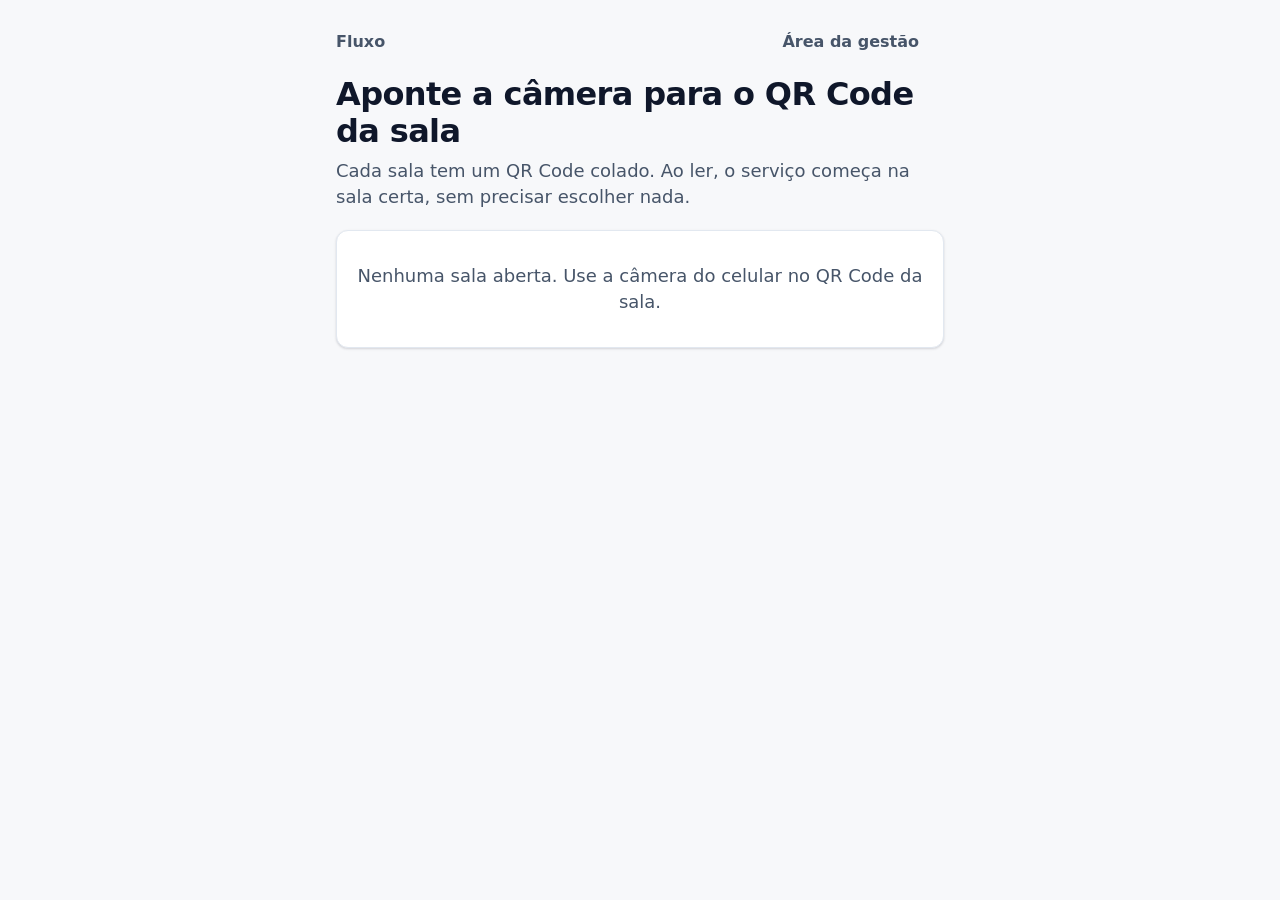
<file: fluxo/static/index.html>
<!DOCTYPE html>
<html lang="pt-BR"><head><meta charset="utf-8">
<meta name="viewport" content="width=device-width, initial-scale=1, viewport-fit=cover">
<meta name="theme-color" content="#2563EB">
<title>Fluxo — Gestão de Operações de Espaços</title>
<link rel="manifest" href="/fluxo/static/manifest.json">
<link rel="icon" href="/fluxo/static/assets/icons/favicon.svg" type="image/svg+xml">
<link rel="apple-touch-icon" href="/fluxo/static/assets/icons/icon-192.png">
<link rel="stylesheet" href="/fluxo/static/assets/css/tokens.css">
<link rel="stylesheet" href="/fluxo/static/assets/css/base.css">
<link rel="stylesheet" href="/fluxo/static/assets/css/components.css">
<link rel="stylesheet" href="/fluxo/static/assets/css/operational.css">
<link rel="stylesheet" href="/fluxo/static/assets/css/admin.css">
</head><body><noscript>Ative o JavaScript para usar o Fluxo.</noscript><div id="app"></div>
<script src="/fluxo/static/assets/js/vendor/qrcode.js"></script>
<script src="/fluxo/static/assets/js/ui.js"></script>
<script src="/fluxo/static/assets/js/rooms.js"></script>
<script src="/fluxo/static/assets/js/api.js"></script>
<script src="/fluxo/static/assets/js/operations.js"></script>
<script src="/fluxo/static/assets/js/timer.js"></script>
<script src="/fluxo/static/assets/js/photos.js"></script>
<script src="/fluxo/static/assets/js/reports.js"></script>
<script src="/fluxo/static/assets/js/qrcodes.js"></script>
<script src="/fluxo/static/assets/js/operacional.js"></script>
<script src="/fluxo/static/assets/js/admin.js"></script>
<script src="/fluxo/static/assets/js/app.js"></script>
</body></html>
</file>
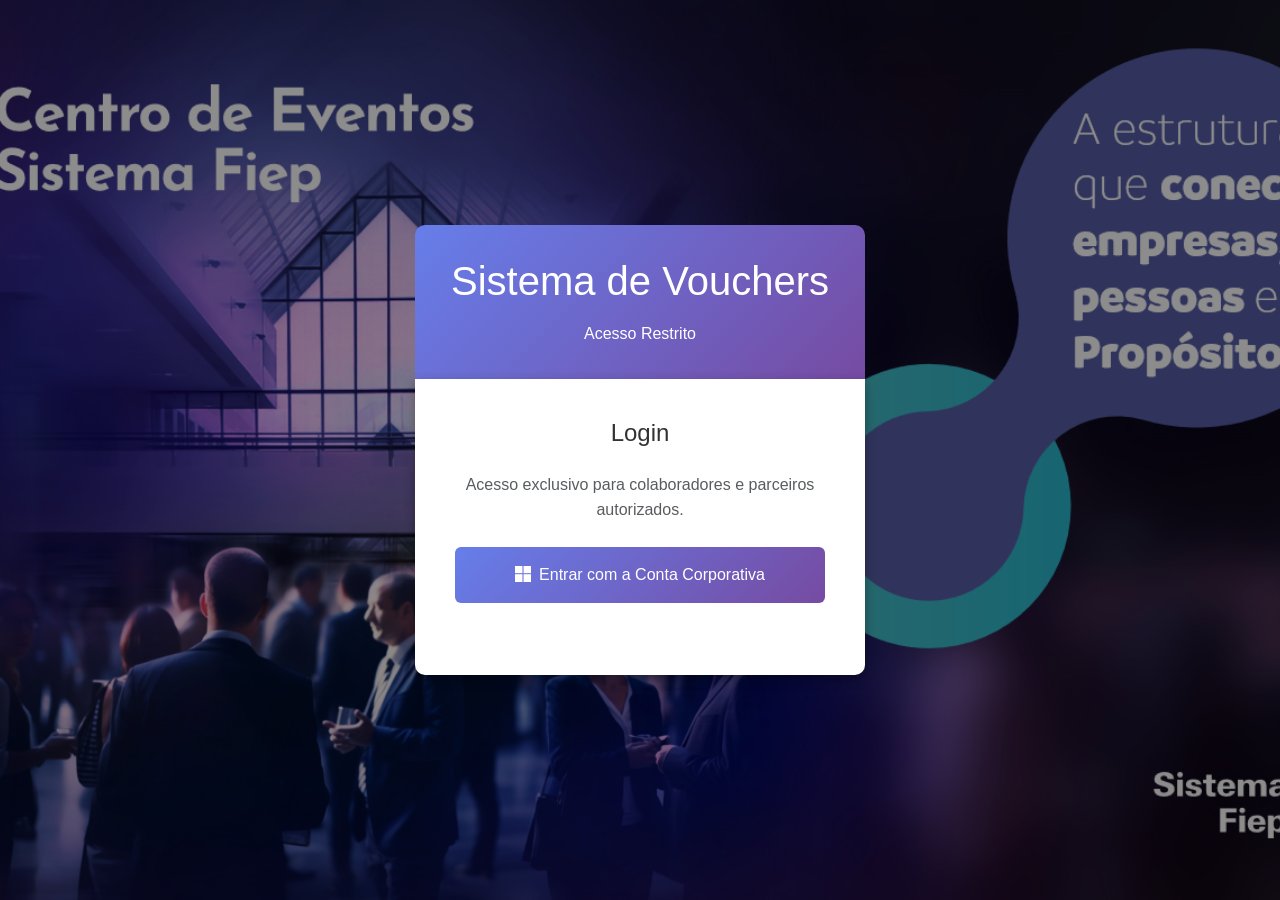
<file: Frontend/login.html>
<!DOCTYPE html>
<html lang="pt-br">
  <head>
    <meta charset="UTF-8" />
    <meta name="viewport" content="width=device-width, initial-scale=1.0" />
    <title>Login - Sistema de Vouchers</title>

    <link href="https://cdn.jsdelivr.net/npm/bootstrap@5.3.0/dist/css/bootstrap.min.css" rel="stylesheet" />
    <link rel="stylesheet" href="https://cdn.jsdelivr.net/npm/bootstrap-icons@1.11.3/font/bootstrap-icons.min.css" />
    <link rel="stylesheet" href="style.css" />
  </head>

  <body class="login-page">
    <div class="login-container">
      <header class="header-section">
        <h1 class="mb-3">Sistema de Vouchers</h1>
        <p class="mb-0">Acesso Restrito</p>
      </header>

      <main class="login-card">
        <h4 class="text-center mb-4">Login</h4>

        <div id="form-login">
          <p class="text-center text-muted mb-4">
            Acesso exclusivo para colaboradores e parceiros autorizados.
          </p>

          <a href="/.auth/login/aad?post_login_redirect_uri=/index.html" class="btn btn-primary mb-3 w-100 py-3" id="btn-microsoft">
            <i class="bi bi-microsoft me-2"></i>Entrar com a Conta Corporativa
          </a>

          <div id="login-feedback" class="mt-3 text-center"></div>
        </div>
      </main>
    </div>

    <script src="https://cdn.jsdelivr.net/npm/bootstrap@5.3.0/dist/js/bootstrap.bundle.min.js"></script>
    <script src="js/login.js"></script>
  </body>
</html>
</file>
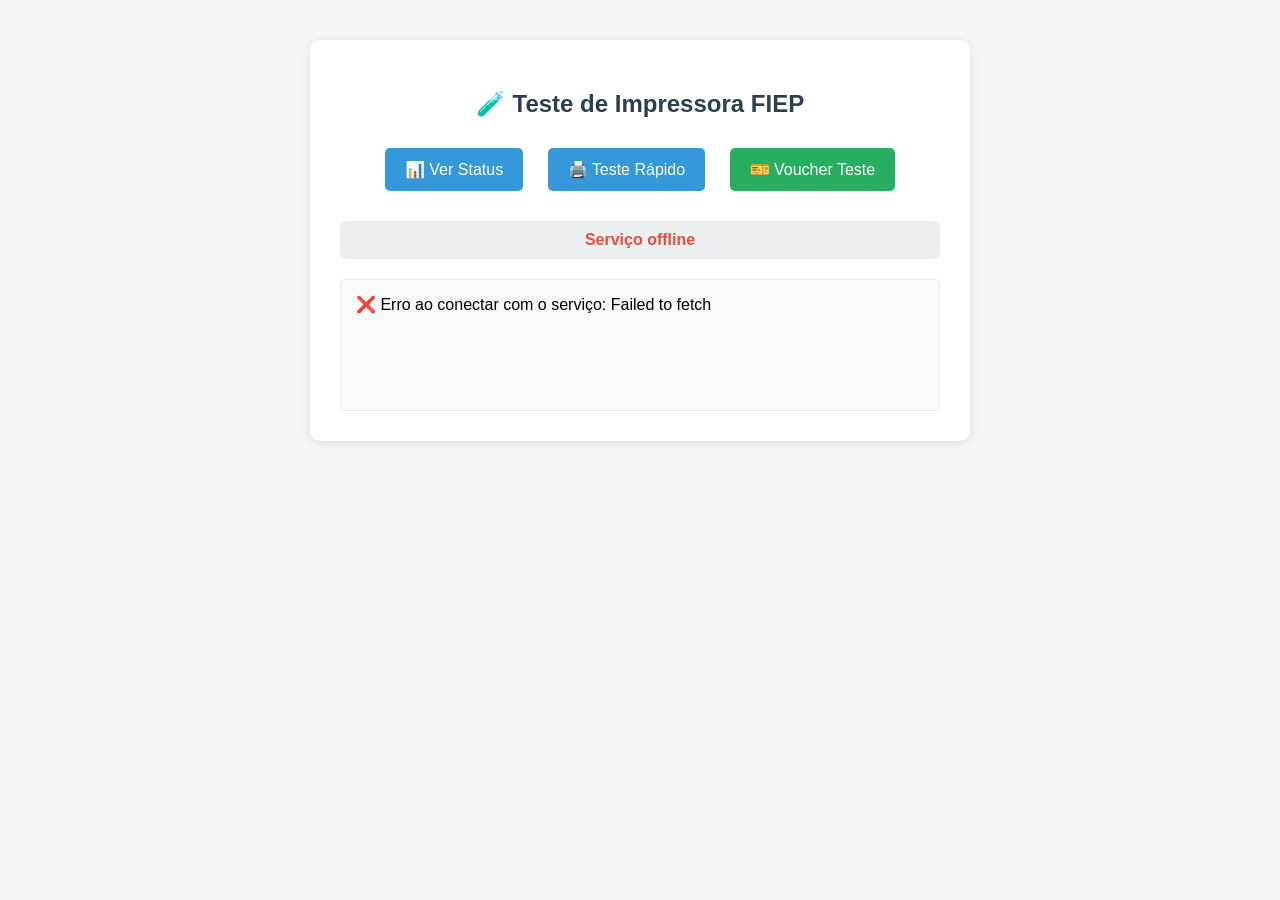
<file: Frontend/teste-impressora.html>
<!DOCTYPE html>
<html>
  <head>
    <title>Teste Impressora FIEP</title>
    <style>
      body {
        font-family: Arial, sans-serif;
        margin: 40px;
        background: #f5f5f5;
      }
      .container {
        max-width: 600px;
        margin: 0 auto;
        background: white;
        padding: 30px;
        border-radius: 10px;
        box-shadow: 0 2px 10px rgba(0, 0, 0, 0.1);
      }
      h2 {
        color: #2c3e50;
        text-align: center;
      }
      .btn {
        background: #3498db;
        color: white;
        border: none;
        padding: 12px 20px;
        margin: 10px;
        border-radius: 5px;
        cursor: pointer;
        font-size: 16px;
      }
      .btn:hover {
        background: #2980b9;
      }
      .btn-success {
        background: #27ae60;
      }
      .btn-success:hover {
        background: #219a52;
      }
      #resultado {
        margin-top: 20px;
        padding: 15px;
        border-radius: 5px;
        background: #f8f9fa;
        border: 1px solid #e9ecef;
        min-height: 100px;
      }
      .status-online {
        color: #27ae60;
        font-weight: bold;
      }
      .status-offline {
        color: #e74c3c;
        font-weight: bold;
      }
    </style>
  </head>
  <body>
    <div class="container">
      <h2>🧪 Teste de Impressora FIEP</h2>

      <div style="text-align: center; margin: 20px 0">
        <button class="btn" onclick="verificarStatus()">📊 Ver Status</button>
        <button class="btn" onclick="testarImpressao()">🖨️ Teste Rápido</button>
        <button class="btn btn-success" onclick="imprimirVoucherTeste()">
          🎫 Voucher Teste
        </button>
      </div>

      <div
        id="status"
        style="
          text-align: center;
          margin: 15px 0;
          padding: 10px;
          background: #ecf0f1;
          border-radius: 5px;
        "
      >
        Carregando status...
      </div>

      <div id="resultado"></div>
    </div>

    <script>
      async function verificarStatus() {
        try {
          const response = await fetch("http://localhost:3000/health");
          const data = await response.json();

          document.getElementById("status").innerHTML =
            `Status: <span class="status-online">${data.status}</span> | ` +
            `Impressora: <span class="${
              data.impressora === "conectada"
                ? "status-online"
                : "status-offline"
            }">${data.impressora}</span> | ` +
            `Porta: ${data.impressoraAtual || "N/A"}`;

          document.getElementById(
            "resultado"
          ).innerHTML = `<pre>${JSON.stringify(data, null, 2)}</pre>`;
        } catch (error) {
          document.getElementById(
            "status"
          ).innerHTML = `<span class="status-offline">Serviço offline</span>`;
          document.getElementById("resultado").innerHTML =
            "❌ Erro ao conectar com o serviço: " + error.message;
        }
      }

      async function testarImpressao() {
        try {
          document.getElementById("resultado").innerHTML =
            "⏳ Enviando comando de teste...";

          const response = await fetch(
            "http://localhost:3000/imprimir-voucher",
            {
              method: "POST",
              headers: { "Content-Type": "application/json" },
              body: JSON.stringify({
                voucher: {
                  codigo: "TESTE-001",
                  nome_evento: "TESTE DE IMPRESSORA",
                  data_formatada: new Date().toLocaleDateString("pt-BR"),
                },
                cortar: true,
              }),
            }
          );

          const resultado = await response.json();

          if (resultado.success) {
            document.getElementById("resultado").innerHTML =
              "✅ <strong>Teste impresso com sucesso!</strong><br>" +
              "Verifique se a impressora:<br>" +
              "✓ Imprimiu o texto<br>" +
              "✓ Cortou o papel automaticamente<br><br>" +
              `<small>Resultado: ${JSON.stringify(resultado, null, 2)}</small>`;
          } else {
            document.getElementById("resultado").innerHTML =
              "❌ <strong>Erro na impressão:</strong><br>" + resultado.error;
          }
        } catch (error) {
          document.getElementById("resultado").innerHTML =
            "❌ <strong>Erro de conexão:</strong><br>" + error.message;
        }
      }

      async function imprimirVoucherTeste() {
        try {
          document.getElementById("resultado").innerHTML =
            "⏳ Imprimindo voucher de teste...";

          const voucherTeste = {
            codigo: "FIEP-2024-001",
            nome_evento: "CONGRESSO NACIONAL FIEP 2024",
            data_formatada: "15/12/2024",
            data_expiracao: "31/12/2024",
          };

          const response = await fetch(
            "http://localhost:3000/imprimir-voucher",
            {
              method: "POST",
              headers: { "Content-Type": "application/json" },
              body: JSON.stringify({
                voucher: voucherTeste,
                cortar: true,
              }),
            }
          );

          const resultado = await response.json();

          if (resultado.success) {
            document.getElementById("resultado").innerHTML =
              "✅ <strong>Voucher teste impresso e CORTADO!</strong> 🎉<br><br>" +
              "Verifique na impressora se:<br>" +
              "✓ Texto está legível<br>" +
              "✓ Código está correto<br>" +
              "✓ Papel foi cortado automaticamente<br><br>" +
              `<small>Detalhes: ${JSON.stringify(resultado, null, 2)}</small>`;
          } else {
            document.getElementById("resultado").innerHTML =
              "❌ <strong>Erro ao imprimir voucher:</strong><br>" +
              resultado.error;
          }
        } catch (error) {
          document.getElementById("resultado").innerHTML =
            "❌ <strong>Erro de conexão:</strong><br>" + error.message;
        }
      }

      // Verificar status automaticamente ao carregar
      verificarStatus();
    </script>
  </body>
</html>
</file>
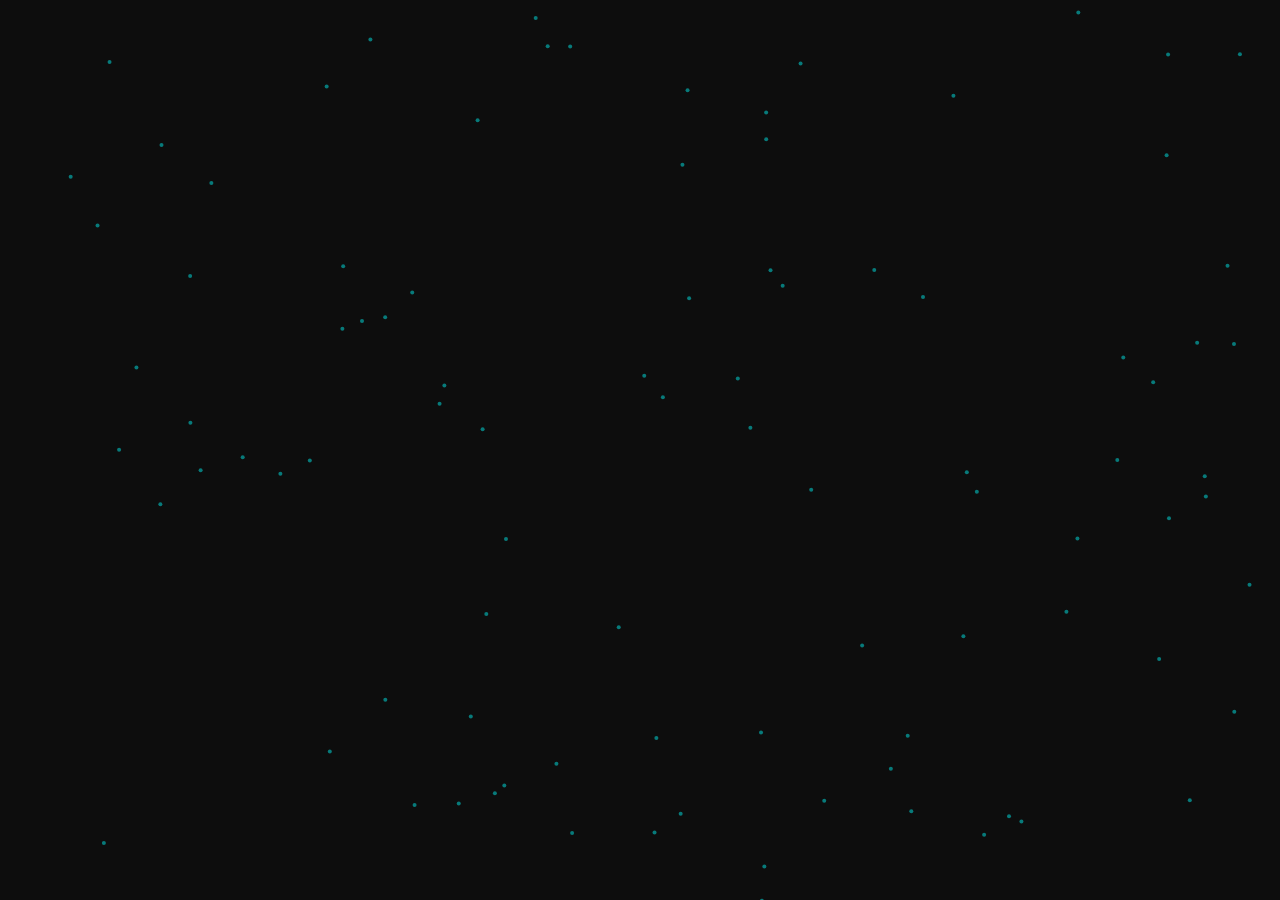
<file: Frontend/teste.html>
<!DOCTYPE html>
<html lang="pt-BR">
  <head>
    <meta charset="UTF-8" />
    <meta name="viewport" content="width=device-width, initial-scale=1.0" />
    <title>Partículas Interativas</title>
    <style>
      body,
      html {
        margin: 0;
        padding: 0;
        overflow: hidden;
        background: #0d0d0d;
      }
      canvas {
        display: block;
      }
    </style>
  </head>
  <body>
    <canvas id="particles"></canvas>

    <script>
      const canvas = document.getElementById("particles");
      const ctx = canvas.getContext("2d");

      canvas.width = window.innerWidth;
      canvas.height = window.innerHeight;

      let particles = [];
      let backgroundParticles = [];

      class Particle {
        constructor(x, y, color, size = 3, lifetime = 1) {
          this.x = x;
          this.y = y;
          this.size = size;
          this.color = color;
          this.alpha = 1;
          this.lifetime = lifetime;
          this.speedX = (Math.random() - 0.5) * 2;
          this.speedY = (Math.random() - 0.5) * 2;
        }

        update() {
          this.x += this.speedX;
          this.y += this.speedY;
          this.alpha -= 0.02 * this.lifetime;
          if (this.alpha <= 0) this.alpha = 0;
        }

        draw() {
          ctx.save();
          ctx.globalAlpha = this.alpha;
          ctx.fillStyle = this.color;
          ctx.beginPath();
          ctx.arc(this.x, this.y, this.size, 0, Math.PI * 2);
          ctx.fill();
          ctx.restore();
        }
      }

      function handleParticles(list) {
        for (let i = 0; i < list.length; i++) {
          list[i].update();
          list[i].draw();

          if (list[i].alpha <= 0) {
            list.splice(i, 1);
            i--;
          }
        }
      }

      // Criar partículas de fundo
      function initBackground() {
        backgroundParticles = [];
        for (let i = 0; i < 100; i++) {
          let x = Math.random() * canvas.width;
          let y = Math.random() * canvas.height;
          backgroundParticles.push(
            new Particle(x, y, "rgba(0,255,255,0.6)", 2, 0.2)
          );
        }
      }

      // Rastro do mouse
      window.addEventListener("mousemove", (e) => {
        for (let i = 0; i < 2; i++) {
          particles.push(new Particle(e.x, e.y, "cyan", 3, 1));
        }
      });

      // Clique explosão
      window.addEventListener("click", (e) => {
        for (let i = 0; i < 30; i++) {
          particles.push(new Particle(e.x, e.y, "cyan", 4, 1));
        }
      });

      function animate() {
        ctx.clearRect(0, 0, canvas.width, canvas.height);

        handleParticles(backgroundParticles); // partículas de fundo
        handleParticles(particles); // partículas interativas

        requestAnimationFrame(animate);
      }

      initBackground();
      animate();

      window.addEventListener("resize", () => {
        canvas.width = window.innerWidth;
        canvas.height = window.innerHeight;
        initBackground();
      });
    </script>
  </body>
</html>
</file>
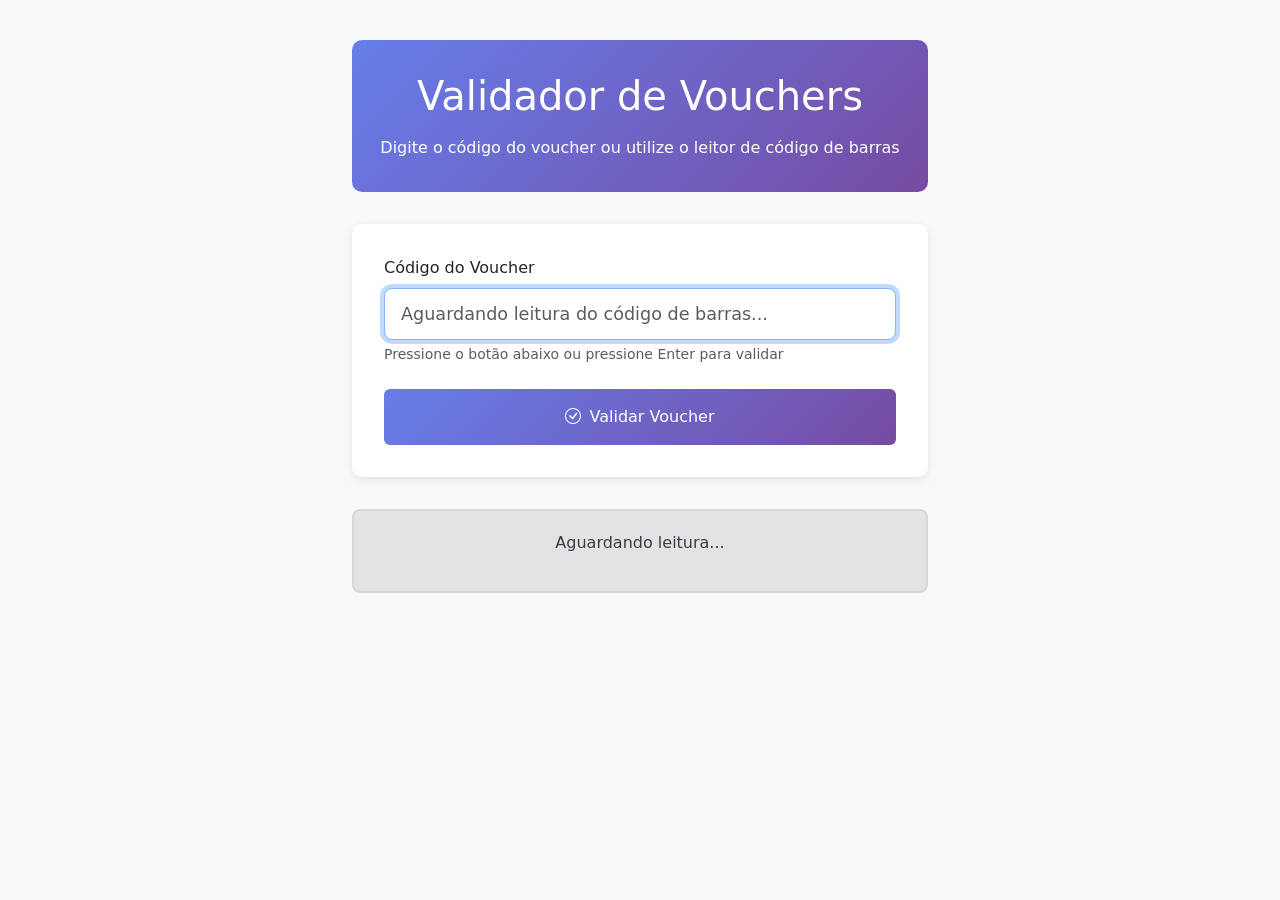
<file: Frontend/validador.html>
<!DOCTYPE html>
<html lang="pt-br">
  <head>
    <meta charset="UTF-8" />
    <meta name="viewport" content="width=device-width, initial-scale=1.0" />
    <title>Validador de Vouchers</title>
    <!-- Inclui o CSS do Bootstrap para estilização -->
    <link
      href="https://cdn.jsdelivr.net/npm/bootstrap@5.3.0/dist/css/bootstrap.min.css"
      rel="stylesheet"
    />
    <link
      rel="stylesheet"
      href="https://cdn.jsdelivr.net/npm/bootstrap-icons@1.11.3/font/bootstrap-icons.min.css"
    />
    <style>
      .container {
        max-width: 600px;
        margin-top: 40px;
      }
      .header-section {
        background: linear-gradient(135deg, #667eea 0%, #764ba2 100%);
        color: white;
        padding: 2rem 1rem;
        border-radius: 10px;
        margin-bottom: 2rem;
        text-align: center;
      }
      .form-section {
        background: white;
        padding: 2rem;
        border-radius: 10px;
        box-shadow: 0 2px 10px rgba(0, 0, 0, 0.1);
        margin-bottom: 2rem;
      }
      .result-box {
        margin-top: 20px;
        padding: 20px;
        border-radius: 8px;
        text-align: center;
        font-weight: 500;
      }
      .valid {
        background-color: #d4edda;
        color: #155724;
        border: 2px solid #c3e6cb;
      }
      .invalid {
        background-color: #f8d7da;
        color: #721c24;
        border: 2px solid #f5c6cb;
      }
      .waiting {
        background-color: #e2e3e5;
        color: #383d41;
        border: 2px solid #d6d8db;
      }
      .btn-primary {
        background: linear-gradient(135deg, #667eea 0%, #764ba2 100%);
        border: none;
        padding: 12px 24px;
        font-weight: 500;
      }
      .btn-primary:hover {
        background: linear-gradient(135deg, #5a6fd8 0%, #6a4190 100%);
        transform: translateY(-1px);
      }
      .form-control {
        padding: 12px 16px;
        font-size: 1.1rem;
      }
      .form-label {
        font-weight: 500;
        margin-bottom: 8px;
      }
      body {
        background-color: #f8f9fa;
        transition: background-color 0.1s;
      }

      /* 🔥 ANIMAÇÕES DE ALERTA VISUAL (TELA PISCANDO) */
      @keyframes flashError {
        0% { background-color: #f8f9fa; }
        25% { background-color: #ffcdd2; }
        50% { background-color: #f8f9fa; }
        75% { background-color: #ffcdd2; }
        100% { background-color: #f8f9fa; }
      }
      .flash-error-bg {
        animation: flashError 0.6s ease-in-out;
      }

      @keyframes flashSuccess {
        0% { background-color: #f8f9fa; }
        50% { background-color: #d4edda; }
        100% { background-color: #f8f9fa; }
      }
      .flash-success-bg {
        animation: flashSuccess 0.5s ease-in-out;
      }
    </style>
  </head>
  <body>
    <div class="container">
      <!-- Cabeçalho -->
      <div class="header-section">
        <h1 class="mb-3">Validador de Vouchers</h1>
        <p class="mb-0">
          Digite o código do voucher ou utilize o leitor de código de barras
        </p>
      </div>

      <!-- Formulário de Validação -->
      <div class="form-section">
        <form id="form-leitor-barra">
          <div class="mb-4">
            <label for="codigoBarra" class="form-label"
              >Código do Voucher</label
            >
            <input
              type="text"
              class="form-control form-control-lg"
              id="codigoBarra"
              placeholder="Aguardando leitura do código de barras..."
              required
              autofocus
            />
            <div class="form-text">
              Pressione o botão abaixo ou pressione Enter para validar
            </div>
          </div>
          <button type="submit" class="btn btn-primary w-100 py-3">
            <i class="bi bi-check-circle me-2"></i>Validar Voucher
          </button>
        </form>
      </div>

      <!-- Resultado da Validação -->
      <div id="qr-result" class="result-box waiting">
        <p>Aguardando leitura...</p>
      </div>
    </div>

    <!-- Bootstrap JS -->
    <script src="https://cdn.jsdelivr.net/npm/bootstrap@5.3.0/dist/js/bootstrap.bundle.min.js"></script>
    <!-- Nosso código JavaScript para a lógica -->
    <script src="js/validador.js"></script>
  </body>
</html>
</file>
<file: fluxo/static/assets/css/tokens.css>
/* Design tokens: cores, tipografia, espaçamento. Tema claro/escuro. */
:root{--bg:#F7F8FA;--sf:#fff;--pri:#2563EB;--prih:#1D4ED8;--ok:#16A34A;--warn:#EA580C;--err:#DC2626;--tx:#0F172A;--tx2:#475569;--tx3:#94A3B8;--bd:#E2E8F0;--sh:0 1px 2px rgba(16,24,40,.06),0 1px 3px rgba(16,24,40,.1);--chip:#EFF4FF;--onp:#fff;
box-sizing:border-box;padding-top:env(safe-area-inset-top,0px);font-family:Inter,system-ui,sans-serif}
@media(prefers-color-scheme:dark){:root:not([data-theme=light]){--bg:#0B1220;--sf:#131C2E;--pri:#60A5FA;--prih:#93C5FD;--tx:#F1F5F9;--tx2:#CBD5E1;--tx3:#8091A9;--bd:#26324A;--chip:#1B2A4A;--onp:#0B1220;--sh:0 1px 2px rgba(0,0,0,.4)}}
:root[data-theme=dark]{--bg:#0B1220;--sf:#131C2E;--pri:#60A5FA;--prih:#93C5FD;--tx:#F1F5F9;--tx2:#CBD5E1;--tx3:#8091A9;--bd:#26324A;--chip:#1B2A4A;--onp:#0B1220;--sh:0 1px 2px rgba(0,0,0,.4)}
</file>
<file: fluxo/static/assets/css/base.css>
/* Reset e fundamentos */
*{box-sizing:border-box}html,body{margin:0;min-height:100%}
body{background:var(--bg);color:var(--tx);font-size:18px;line-height:1.45}
html{scroll-padding-top:env(safe-area-inset-top,0px)}
main{max-width:640px;margin:0 auto;padding:20px 16px 150px}
h1{font-size:32px;line-height:1.15;margin:0 0 8px;letter-spacing:-.02em}h2{font-size:20px;margin:24px 0 12px}
.sub{color:var(--tx2);margin:0 0 20px}
@media(prefers-reduced-motion:reduce){*{animation:none!important;transition:none!important}.ck path{stroke-dashoffset:0}}
</file>
<file: fluxo/static/assets/css/components.css>
/* Botões, cards, chips, inputs, avisos */
.card{background:var(--sf);border:1px solid var(--bd);border-radius:12px;padding:20px;box-shadow:var(--sh)}
button,.btn{font:inherit;font-weight:600;min-height:56px;padding:0 24px;border-radius:10px;border:1px solid var(--bd);background:var(--sf);color:var(--tx);cursor:pointer;display:inline-flex;align-items:center;justify-content:center;gap:10px;text-decoration:none;transition:transform .15s cubic-bezier(.2,.8,.2,1),background .15s}
button:active{transform:scale(.98)}
button:focus-visible,a:focus-visible,input:focus-visible,select:focus-visible{outline:2px solid #93C5FD;outline-offset:2px}
.p{background:var(--pri);border-color:var(--pri);color:var(--onp);min-height:64px;font-size:20px;width:100%}.p:hover{background:var(--prih)}
.g{background:transparent;border-color:transparent;color:var(--tx2)}
.chips{display:flex;flex-wrap:wrap;gap:8px;margin:8px 0 16px}
.chip{min-height:48px;border-radius:999px;padding:0 18px;font-weight:500;font-size:16px;background:var(--chip);border-color:transparent;color:var(--pri)}
.chip.on{background:var(--pri);color:var(--onp)}
input[type=text],select{font:inherit;width:100%;min-height:56px;padding:0 14px;border:1px solid var(--bd);border-radius:8px;background:var(--sf);color:var(--tx)}
label{display:block;font-weight:600;margin-top:16px}
.badge{display:inline-flex;gap:6px;align-items:center;padding:4px 12px;border-radius:999px;background:var(--chip);color:var(--pri);font-size:16px;font-weight:600}
.badge.w{background:#FFEDD5;color:#9A3412}.badge.o{background:#DCFCE7;color:#166534}
.top{display:flex;justify-content:space-between;align-items:center;gap:12px;margin-bottom:12px;color:var(--tx2);font-size:16px}
.toast{position:fixed;top:calc(12px + env(safe-area-inset-top,0px));left:50%;transform:translateX(-50%);background:var(--tx);color:var(--bg);padding:12px 20px;border-radius:10px;z-index:9;font-size:16px}
.ov{position:fixed;inset:0;background:var(--bg);z-index:20;display:flex;align-items:center;justify-content:center;padding:24px}.ov .card{max-width:480px;width:100%}
.dg{color:var(--err);border-color:var(--err)}
.lb{position:fixed;inset:0;background:#000;z-index:30;overflow:auto;display:flex}.lb img{margin:auto;max-width:100%;max-height:100%;cursor:zoom-in}.lb img.z{max-width:none;max-height:none;width:200%;cursor:zoom-out}
.lb button{position:fixed;top:calc(12px + env(safe-area-inset-top,0px));right:12px;z-index:31}
</file>
<file: fluxo/static/assets/css/operational.css>
/* Experiência do operador */
.foot{position:fixed;left:0;right:0;bottom:0;background:var(--sf);border-top:1px solid var(--bd);padding:12px 16px calc(12px + env(safe-area-inset-bottom,0px));display:flex;flex-direction:column;gap:8px;max-width:640px;margin:0 auto}
.foot small{text-align:center;color:var(--tx2)}
.opt{width:100%;justify-content:flex-start;text-align:left;min-height:88px;padding:16px 20px;margin-bottom:12px;border-width:2px;font-weight:500}
.opt b{display:block;font-size:20px}.opt span{color:var(--tx2);font-size:16px}.opt.on{border-color:var(--pri)}
.opt svg{flex:none;color:var(--pri)}
.tm{font-variant-numeric:tabular-nums;font-family:ui-monospace,Menlo,monospace;font-size:64px;font-weight:700;color:var(--pri);text-align:center;margin:20px 0}
.room{font-size:40px;font-weight:700;line-height:1.1;margin:4px 0 12px;letter-spacing:-.02em}
.rev div{display:flex;justify-content:space-between;padding:12px 0;border-bottom:1px solid var(--bd)}.rev div:last-child{border:0}
.ck{display:block;margin:24px auto}.ck path{stroke-dasharray:30;stroke-dashoffset:30;animation:d .4s .1s forwards}@keyframes d{to{stroke-dashoffset:0}}
.empty{text-align:center;color:var(--tx2);padding:32px 12px}
.ph{display:flex;gap:8px;flex-wrap:wrap}.ph img{width:72px;height:72px;object-fit:cover;border-radius:8px}
</file>
<file: fluxo/static/assets/css/admin.css>
/* Painel da gestão */
.adm main{max-width:1080px;padding-bottom:48px}
.kp{display:grid;grid-template-columns:repeat(auto-fit,minmax(170px,1fr));gap:12px}.kp .card b{display:block;font-size:32px}.kp .card{padding:16px}
.tabs{display:flex;gap:8px;margin:16px 0;flex-wrap:wrap}.tabs button{min-height:44px;font-size:16px}.tabs .on{background:var(--pri);color:var(--onp);border-color:var(--pri)}
.tw{overflow-x:auto}table{width:100%;border-collapse:collapse;font-size:16px}th,td{text-align:left;padding:10px 12px;border-bottom:1px solid var(--bd);white-space:nowrap}th{color:var(--tx2);font-weight:600}
.bar{display:flex;align-items:center;gap:12px;margin:8px 0;font-size:16px}.bar i{display:block;height:14px;border-radius:7px;background:var(--pri);min-width:4px}.bar span:first-child{width:170px;flex:none}
.qg{display:grid;grid-template-columns:repeat(auto-fill,minmax(200px,1fr));gap:12px}.qg .card{text-align:center;padding:12px}.qg img{width:100%;max-width:200px}.qg a{font-size:14px;color:var(--pri)}
.warn{background:#FFF7ED;border:1px solid #FDBA74;color:#9A3412;border-radius:10px;padding:12px 16px;font-size:16px}
@media print{.noprint{display:none!important}body{background:#fff;color:#000}.qg{grid-template-columns:repeat(3,1fr)}.qg .card{break-inside:avoid;border:1px solid #000;box-shadow:none}.qg h3{font-size:18px;margin:4px 0}}
.phd{display:none}.filters{display:grid;grid-template-columns:repeat(auto-fit,minmax(150px,1fr));gap:8px;margin-bottom:16px}
.filters select,.filters input{min-height:48px;font-size:16px}.pager{display:flex;gap:8px;align-items:center;justify-content:flex-end;margin-top:12px}
.ph img{cursor:zoom-in}
@page{size:A4;margin:12mm}
@media print{.phd{display:block;margin-bottom:12px}.pr1 .rel-list{display:none}.qg{gap:8mm}}
</file>
<file: Frontend/style.css>
:root {
  /* Cores baseadas na imagem de referência */
  --particle-bg-color: #ffffff;
  --interactive-particle-color: #4c0094;
  --background-particle-color: rgb(60, 32, 140);
  --card-bg: #ffffff;
  --text-dark: #333333;
  --border-color: #e0e0e0;
  --primary-color: #4c0094;
  --success-color: #28a745;
  --warning-color: #ffc107;
  --danger-color: #dc3545;
  --second-color: #00f6ff;
}

/*
================================================
|               ESTILOS GLOBAIS                |
================================================
*/

/*
================================================
|          ESTILOS DA PÁGINA DE LOGIN          |
================================================
*/

/* Estilo aplicado apenas ao <body> da página de login */
body.login-page {
  /* Imagem de fundo */
  background: url("assets_img/imagem.png") no-repeat center center fixed;
  background-size: cover;

  display: flex;
  justify-content: center;
  align-items: center;
  min-height: 100vh;
  padding: 20px;
  position: relative;
  overflow: hidden;
}

/* Camada escura para melhorar a legibilidade */
body.login-page::before {
  content: "";
  position: absolute;
  top: 0;
  left: 0;
  width: 100%;
  height: 100%;
  background: rgba(0, 0, 0, 0.45);
  z-index: 0;
}

body {
  font-family: 'Josefin Sans', sans-serif;
  line-height: 1.6;
  color: #333;
}

button,
input,
textarea,
select {
  font-family: inherit;
}

.login-container {
  width: 100%;
  max-width: 450px;
  position: relative;
  /* Garante que o container fique sobre a camada escura */
  z-index: 1;
  /* Animação de entrada */
  animation: fadeIn 0.8s ease-in-out;
}

.login-logo {
  max-width: 120px;
  /* Ajuste o tamanho do logo conforme necessário */
  height: auto;
}

/* Keyframes para a animação de entrada */
@keyframes fadeIn {
  from {
    opacity: 0;
    transform: translateY(-20px);
  }

  to {
    opacity: 1;
    transform: translateY(0);
  }
}

.header-section {
  background: linear-gradient(135deg, #667eea 0%, #764ba2 100%);
  color: white;
  padding: 2rem 1rem;
  border-radius: 10px 10px 0 0;
  text-align: center;
  margin-bottom: 0;
}

.login-card {
  background: white;
  padding: 2.5rem;
  border-radius: 0 0 10px 10px;
  box-shadow: 0 4px 12px rgba(0, 0, 0, 0.3);
}

/* Aplicando o estilo do botão apenas dentro do cartão de login */
.login-card .btn-primary {
  background: linear-gradient(135deg, #667eea 0%, #764ba2 100%);
  border: none;
  padding: 12px 24px;
  font-weight: 500;
  width: 100%;
}

.login-card .btn-primary:hover {
  background: linear-gradient(135deg, #5a6fd8 0%, #6a4190 100%);
  transform: translateY(-1px);
}

.login-card .form-control {
  padding: 12px 16px;
  font-size: 1rem;
}

.login-card .form-label {
  font-weight: 500;
  margin-bottom: 8px;
  color: #333;
}

.forgot-password {
  color: #667eea;
  text-decoration: none;
  font-size: 0.9rem;
}

.forgot-password:hover {
  color: #764ba2;
  text-decoration: underline;
}

/*
================================================
|         ESTILOS DO SISTEMA PRINCIPAL         |
================================================
*/

/* 🆕 ESTILOS PARA OS NOVOS COMPONENTES DE TIPO DE VOUCHER */
.tipo-voucher-card {
  border: 2px solid #e9ecef;
  border-radius: 10px;
  padding: 15px;
  margin-bottom: 15px;
  transition: all 0.3s ease;
  background: #f8f9fa;
}

.tipo-voucher-card:hover {
  border-color: #00f6ff;
  background: #fff;
}

.tipo-option {
  cursor: pointer;
}

.tipo-badge {
  font-size: 12px;
  padding: 4px 8px;
  border-radius: 15px;
}

.badge-interno {
  background: #17a2b8;
  color: white;
}

.badge-externo {
  background: #667eea;
  color: white;
}

.badge-com-bebida {
  background: #28a745;
  color: white;
}

.badge-sem-bebida {
  background: #cf0b0b;
  color: #ffffff;
}

.resumo-voucher {
  background: linear-gradient(135deg, #667eea 0%, #764ba2 100%);
  color: white;
  padding: 15px;
  border-radius: 10px;
  margin-top: 10px;
}

/* Estilos para a barra lateral */
.wrapper {
  display: flex;
  height: 100vh;
}

.sidebar {
  width: 250px;
  background-color: rgb(59, 32, 136);
  color: white;
  padding: 20px;
  height: 100vh;
  position: fixed;
  display: flex;
  flex-direction: column;
}

.sidebar h2 {
  text-align: center;
  margin-bottom: 20px;
}

.sidebar ul {
  list-style: none;
  padding: 0;
  margin: 0;
}

.sidebar li a {
  display: block;
  color: white;
  text-decoration: none;
  padding: 10px;
  margin-bottom: 5px;
  border-radius: 5px;
  transition: background-color 0.3s ease;
}

.sidebar li a:hover {
  background-color: #6374c0;
}

.sidebar li a.active {
  background-color: #667eea;
}

/* ===== DROPDOWN DO USUÁRIO ===== */
.user-dropdown {
  padding: 15px 20px;
  border-top: 1px solid #34495e;
  margin-top: auto;
  /* Empurra para baixo */
}

.user-menu-item {
  display: flex;
  align-items: center;
  color: #ecf0f1;
  text-decoration: none;
  padding: 12px 15px;
  border-radius: 8px;
  transition: all 0.3s ease;
  background: rgba(255, 255, 255, 0.1);
  border: 1px solid rgba(255, 255, 255, 0.2);
}

.user-menu-item:hover {
  background: rgba(255, 255, 255, 0.15);
  color: #ffffff;
  transform: translateY(-1px);
  box-shadow: 0 4px 12px rgba(0, 0, 0, 0.2);
}

.user-menu-item .bi-person-circle {
  font-size: 1.3rem;
  color: #00f6ff;
}

/* Dropdown Menu */
.user-dropdown .dropdown-menu {
  background: linear-gradient(135deg, #2c3e50 0%, #34495e 100%);
  border: 1px solid #415b76;
  border-radius: 10px;
  box-shadow: 0 8px 25px rgba(0, 0, 0, 0.3);
  min-width: 250px;
}

.user-dropdown .dropdown-header {
  padding: 12px 15px;
  border-bottom: 1px solid #415b76;
}

.user-dropdown .dropdown-header small {
  color: #bdc3c7;
  font-size: 0.75rem;
  text-transform: uppercase;
  letter-spacing: 0.5px;
}

.user-dropdown .dropdown-header .fw-bold {
  color: #ecf0f1;
  font-size: 1rem;
  margin: 5px 0;
}

.user-dropdown .dropdown-header .text-muted {
  color: #95a5a6 !important;
  font-size: 0.8rem;
}

.user-dropdown .dropdown-divider {
  border-color: #415b76;
  margin: 8px 0;
}

.user-dropdown .dropdown-item {
  color: #bdc3c7;
  padding: 10px 15px;
  border-radius: 5px;
  margin: 2px 5px;
  transition: all 0.3s ease;
  display: flex;
  align-items: center;
}

.user-dropdown .dropdown-item:hover {
  background: rgba(52, 152, 219, 0.2);
  color: #ecf0f1;
  transform: translateX(5px);
}

.user-dropdown .dropdown-item.text-danger {
  color: #e74c3c !important;
}

.user-dropdown .dropdown-item.text-danger:hover {
  background: rgba(231, 76, 60, 0.2);
  color: #e74c3c !important;
}

.user-dropdown .dropdown-item .bi {
  width: 20px;
  margin-right: 8px;
  font-size: 0.9rem;
}

/* Animação suave */
.user-dropdown .dropdown-menu {
  animation: slideDown 0.3s ease;
}

@keyframes slideDown {
  from {
    opacity: 0;
    transform: translateY(-10px);
  }

  to {
    opacity: 1;
    transform: translateY(0);
  }
}

/* Badge de status online */
.user-status {
  display: inline-block;
  width: 8px;
  height: 8px;
  background: #2ecc71;
  border-radius: 50%;
  margin-left: 8px;
  animation: pulse 2s infinite;
}

@keyframes pulse {
  0% {
    box-shadow: 0 0 0 0 rgba(46, 204, 113, 0.4);
  }

  70% {
    box-shadow: 0 0 0 5px rgba(46, 204, 113, 0);
  }

  100% {
    box-shadow: 0 0 0 0 rgba(46, 204, 113, 0);
  }
}

/* ESTILOS PARA O CONTEÚDO PRINCIPAL */
.content {
  flex: 1;
  margin-left: 250px;
  padding: 0;
  min-height: 100vh;
  background-color: #f8f9fa;
}

.content-section {
  display: none;
  width: 100%;
}

.content-section.active {
  display: flex;
  justify-content: center;
  align-items: center;
  min-height: 100vh;
  padding: 20px;
}

/* Estilos para os formulários centralizados */
.form-section {
  max-width: 600px;
  width: 90%;
  background-color: rgb(60, 32, 140);
  color: white;
  padding: 40px 50px;
  border-radius: 8px;
  box-shadow: 0 4px 6px rgba(0, 0, 0, 0.1);
  text-align: left;
}

/* título dentro do formulário */
.form-section .titulo-form {
  color: #fff;
  text-align: center;
  margin-bottom: 25px;
  font-weight: 600;
  border-bottom: 2px solid rgba(255, 255, 255, 0.2);
  padding-bottom: 10px;
}

/* ===== FILTROS RÁPIDOS ===== */
.quick-filters {
  display: flex;
  gap: 12px;
  margin-bottom: 25px;
  flex-wrap: wrap;
}

.filter-btn {
  padding: 10px 20px;
  border: 2px solid var(--border-color);
  background: white;
  border-radius: 25px;
  cursor: pointer;
  transition: all 0.3s ease;
  font-weight: 500;
  color: var(--text-dark);
}

.filter-btn:hover {
  border-color: var(--primary-color);
  color: var(--primary-color);
  transform: translateY(-2px);
}

.filter-btn.active {
  background: var(--primary-color);
  color: white;
  border-color: var(--primary-color);
}

/* Botão Atualizar */
.btn-atualizar {
  background: var(--success-color);
  color: white;
  border: none;
  padding: 8px 16px;
  border-radius: 6px;
  transition: all 0.3s ease;
  font-weight: 500;
}

.btn-atualizar:hover {
  background: #218838;
  transform: translateY(-1px);
  color: white;
}

/* Grid Principal de Relatórios */
.dashboard-grid {
  display: grid;
  grid-template-columns: 2fr 1fr;
  gap: 25px;
  margin-bottom: 30px;
}

/* Tabela de Eventos */
.events-table-container {
  background: white;
  border-radius: 12px;
  padding: 30px;
  box-shadow: 0 4px 15px rgba(0, 0, 0, 0.1);
  grid-column: 1;
}

.table-header {
  display: flex;
  justify-content: space-between;
  align-items: center;
  margin-bottom: 25px;
  padding-bottom: 15px;
  border-bottom: 2px solid var(--border-color);
}

.table-title {
  color: var(--primary-color);
  font-size: 1.5rem;
  font-weight: 700;
  margin: 0;
}

.events-table {
  width: 100%;
  border-collapse: collapse;
  font-size: 0.95rem;
}

.events-table th {
  background: linear-gradient(135deg, var(--primary-color), #6a11cb);
  color: white;
  padding: 18px 15px;
  text-align: left;
  font-weight: 600;
  text-transform: uppercase;
  font-size: 0.85rem;
  letter-spacing: 1px;
  border: none;
}

.events-table td {
  padding: 16px 15px;
  border-bottom: 1px solid var(--border-color);
  color: var(--text-dark);
  font-weight: 500;
}

.events-table tr:hover {
  background-color: #f8f9fa;
  transform: scale(1.01);
  transition: all 0.2s ease;
}

.events-table tr:last-child td {
  border-bottom: none;
}

/* Gráficos e Métricas */
.metrics-container {
  grid-column: 2;
  display: flex;
  flex-direction: column;
  gap: 25px;
}

.metric-card {
  background: white;
  padding: 25px;
  border-radius: 12px;
  box-shadow: 0 4px 15px rgba(0, 0, 0, 0.1);
  height: fit-content;
}

.metric-title {
  color: var(--primary-color);
  font-size: 1.2rem;
  font-weight: 700;
  margin-bottom: 20px;
  text-align: center;
}

.chart-placeholder {
  height: 200px;
  background: linear-gradient(135deg, #667eea 0%, #764ba2 100%);
  border-radius: 10px;
  display: flex;
  align-items: center;
  justify-content: center;
  color: white;
  font-weight: 700;
  font-size: 1.1rem;
}

/* Status Badges */
.status-badge {
  padding: 6px 16px;
  border-radius: 20px;
  font-size: 0.8rem;
  font-weight: 700;
  text-transform: uppercase;
  letter-spacing: 0.5px;
}

.badge-active {
  background: rgba(40, 167, 69, 0.15);
  color: var(--success-color);
  border: 1px solid var(--success-color);
}

.badge-used {
  background: rgba(255, 193, 7, 0.15);
  color: var(--warning-color);
  border: 1px solid var(--warning-color);
}

.badge-expired {
  background: rgba(220, 53, 69, 0.15);
  color: var(--danger-color);
  border: 1px solid var(--danger-color);
}

/* Porcentagem em destaque */
.usage-percent {
  font-weight: 800;
  font-size: 1.1rem;
}

.usage-high {
  color: var(--success-color);
}

.usage-medium {
  color: var(--warning-color);
}

.usage-low {
  color: var(--danger-color);
}

/* Botões do Dashboard */
.btn-dashboard {
  padding: 10px 25px;
  border-radius: 8px;
  font-weight: 600;
  text-transform: uppercase;
  letter-spacing: 0.5px;
  transition: all 0.3s ease;
}

/* Alertas */
.alert {
  margin-bottom: 20px;
  border-radius: 8px;
  border: none;
}

.alert-success {
  background: rgba(40, 167, 69, 0.1);
  border: 1px solid var(--success-color);
  color: var(--success-color);
}

.alert-info {
  background: rgba(23, 162, 184, 0.1);
  border: 1px solid #00f6ff;
  color: #00f6ff;
}

/* 🆕 ESTILOS PARA OS FILTROS AVANÇADOS */
.advanced-filters {
  background: white;
  border-radius: 12px;
  padding: 25px;
  margin-bottom: 25px;
  box-shadow: 0 4px 15px rgba(0, 0, 0, 0.1);
}

.filter-header {
  display: flex;
  justify-content: space-between;
  align-items: center;
  margin-bottom: 20px;
  padding-bottom: 15px;
  border-bottom: 2px solid var(--border-color);
}

.filter-header h4 {
  color: var(--primary-color);
  margin: 0;
  font-weight: 700;
}

.filter-content {
  transition: all 0.3s ease;
}

.filter-content.collapsed {
  display: none;
}

/* Controles da Tabela */
.table-controls {
  display: flex;
  gap: 15px;
  align-items: center;
}

.table-footer {
  padding: 15px;
  background: #f8f9fa;
  border-radius: 8px;
  border: 1px solid var(--border-color);
}

.table-info {
  font-size: 0.9rem;
  color: #666;
  font-weight: 500;
}

.pagination-controls {
  display: flex;
  align-items: center;
  gap: 10px;
}

/* Indicadores de ordenação */
th[data-sort] {
  cursor: pointer;
  position: relative;
  user-select: none;
}

th[data-sort]:hover {
  background: rgba(255, 255, 255, 0.1);
}

th[data-sort].sort-asc i,
th[data-sort].sort-desc i {
  color: #ffeb3b;
}

/* Badges de status na tabela */
.badge-ativo {
  background: rgba(40, 167, 69, 0.15);
  color: var(--success-color);
  border: 1px solid var(--success-color);
}

.badge-usado {
  background: rgba(255, 193, 7, 0.15);
  color: var(--warning-color);
  border: 1px solid var(--warning-color);
}

.badge-expirado {
  background: rgba(220, 53, 69, 0.15);
  color: var(--danger-color);
  border: 1px solid var(--danger-color);
}

/* Destaque para busca */
.highlight {
  background-color: #fff3cd;
  font-weight: bold;
}

/* 🆕 ESTILOS PARA A TELA DE DEVOLUÇÃO */
#info-evento .card-body {
  background: linear-gradient(135deg, #667eea 0%, #764ba2 100%);
  color: rgb(255, 255, 255);
}

#resumo-devolucao .card-body {
  background: rgba(40, 167, 69, 0.1);
  color: #155724;
}

/* Badges para status no histórico */
.status-badge-devolucao {
  padding: 4px 12px;
  border-radius: 15px;
  font-size: 0.75rem;
  font-weight: 700;
  text-transform: uppercase;
}

.status-processada {
  background: rgba(40, 167, 69, 0.15);
  color: var(--success-color);
  border: 1px solid var(--success-color);
}

.status-pendente {
  background: rgba(255, 193, 7, 0.15);
  color: var(--warning-color);
  border: 1px solid var(--warning-color);
}

.status-cancelada {
  background: rgba(220, 53, 69, 0.15);
  color: var(--danger-color);
  border: 1px solid var(--danger-color);
}

/* Cards informativos */
.card-header i {
  margin-right: 8px;
}

/* Tabela do histórico */
.table-dark {
  background: rgba(255, 255, 255, 0.1);
  border-radius: 8px;
}

.table-dark th {
  border-bottom: 2px solid #dee2e6;
  background: rgba(0, 0, 0, 0.3);
}

/* Formulário de devolução */
.form-devolucao-group {
  margin-bottom: 1.5rem;
}

/* ESTILOS PARA OS GRÁFICOS */
.graficos-container {
  margin-top: 20px;
}

.chart-card {
  background: white;
  border-radius: 10px;
  padding: 20px;
  margin-bottom: 20px;
  box-shadow: 0 2px 10px rgba(0, 0, 0, 0.1);
  border: 1px solid #e0e0e0;
  height: 100%;
}

.chart-card h5 {
  color: #2c3e50;
  margin-bottom: 15px;
  font-weight: 600;
  font-size: 16px;
}

.chart-container {
  position: relative;
  height: 250px;
  width: 100%;
}

/* Cores para os status */
.badge-active {
  background-color: #ffffff !important;
}

.badge-used {
  background-color: #ffffff !important;
}

.badge-expired {
  background-color: #ffffff !important;
}

/* ===== RESPONSIVIDADE ===== */
@media (max-width: 1200px) {
  .dashboard-grid {
    grid-template-columns: 1fr;
  }

  .metrics-container {
    grid-column: 1;
    flex-direction: row;
  }

  .metric-card {
    flex: 1;
  }
}

@media (max-width: 768px) {
  .content {
    margin-left: 0;
  }

  .sidebar {
    display: none;
  }

  .metrics-container {
    flex-direction: column;
  }

  .quick-filters {
    justify-content: center;
  }

  .table-header {
    flex-direction: column;
    gap: 15px;
    text-align: center;
  }

  .table-controls {
    flex-direction: column;
    gap: 10px;
    width: 100%;
  }

  .table-controls .input-group {
    width: 100% !important;
  }

  .filter-header {
    flex-direction: column;
    gap: 15px;
    text-align: center;
  }

  .advanced-filters .row .col-md-3,
  .advanced-filters .row .col-md-2 {
    margin-bottom: 10px;
  }

  .chart-container {
    height: 200px;
  }

  .chart-card {
    padding: 15px;
  }

  /* Responsividade para o dropdown */
  .user-dropdown {
    padding: 10px 15px;
  }

  .user-menu-item {
    padding: 10px 12px;
    font-size: 0.9rem;
  }

  .user-dropdown .dropdown-menu {
    min-width: 200px;
  }
}

/*
╔══════════════════════════════════════════════════════════════════╗
║  DASHBOARD v2 — NOVOS ESTILOS                                    ║
╚══════════════════════════════════════════════════════════════════╝
*/

/* ═══════════════════════════════════════════════════════════════
   TOKENS EXCLUSIVOS DO DASHBOARD v2
   ═══════════════════════════════════════════════════════════════ */
#relatorios {
  --dash-bg: #f0f2f8;
  --dash-surface: #ffffff;
  --dash-border: rgba(76, 0, 148, 0.10);
  --dash-shadow: 0 2px 16px rgba(76, 0, 148, 0.08);
  --dash-shadow-lg: 0 8px 32px rgba(76, 0, 148, 0.14);
  --dash-radius: 16px;
  --dash-accent: #4c0094;
  --dash-accent2: #00f6ff;
  --dash-green: #00c17a;
  --dash-yellow: #f4b942;
  --dash-red: #f0385a;
  --dash-blue: #3b6bfa;
  --dash-text: #1a1340;
  --dash-muted: #7b7fa3;
  --dash-font-num: 'Josefin Sans', sans-serif;
}

/* ── Seção wrapper ───────────────────────────────────────────── */
#relatorios.content-section.active {
  display: flex;
  flex-direction: column;
  align-items: stretch;
  justify-content: flex-start;
  background: var(--dash-bg);
  padding: 32px 28px;
  min-height: 100vh;
}

#relatorios .dashboard-container {
  width: 100%;
  max-width: 100%;
  margin: 0;
}

/* ═══════════════════════════════════════════════════════════════
   HEADER
   ═══════════════════════════════════════════════════════════════ */
#relatorios .dashboard-header {
  display: flex;
  justify-content: space-between;
  align-items: flex-end;
  flex-wrap: wrap;
  gap: 20px;
  background: var(--dash-surface);
  border-radius: var(--dash-radius);
  padding: 28px 32px;
  margin-bottom: 28px;
  box-shadow: var(--dash-shadow);
  border: 1px solid var(--dash-border);
  border-top: 4px solid var(--dash-accent);
  position: relative;
  overflow: hidden;
}

#relatorios .dashboard-header::after {
  content: '';
  position: absolute;
  right: -40px;
  top: -40px;
  width: 180px;
  height: 180px;
  border-radius: 50%;
  background: radial-gradient(circle, rgba(0, 246, 255, 0.10) 0%, transparent 70%);
  pointer-events: none;
}

.dh-eyebrow {
  font-size: 0.72rem;
  font-weight: 700;
  letter-spacing: 2px;
  text-transform: uppercase;
  color: var(--dash-accent2);
  margin-bottom: 6px;
  filter: drop-shadow(0 0 6px var(--dash-accent2));
}

#relatorios .dashboard-title {
  font-size: clamp(1.4rem, 2.5vw, 2rem);
  font-weight: 800;
  color: var(--dash-text);
  margin: 0 0 4px 0;
  line-height: 1.1;
}

.dh-subtitle {
  font-size: 0.82rem;
  color: var(--dash-muted);
  font-weight: 500;
}

#relatorios .dashboard-controls {
  display: flex;
  gap: 12px;
  align-items: center;
  flex-wrap: wrap;
}

/* Botões do header */
.btn-dash-refresh,
.btn-dash-export {
  display: inline-flex;
  align-items: center;
  gap: 8px;
  padding: 10px 20px;
  border-radius: 10px;
  font-weight: 700;
  font-size: 0.82rem;
  letter-spacing: 0.5px;
  cursor: pointer;
  transition: all 0.22s cubic-bezier(.4, 0, .2, 1);
  border: none;
}

.btn-dash-refresh {
  background: #f0f2f8;
  color: var(--dash-accent);
  border: 1.5px solid var(--dash-border);
}

.btn-dash-refresh:hover {
  background: var(--dash-accent);
  color: #fff;
  transform: translateY(-2px);
  box-shadow: 0 6px 18px rgba(76, 0, 148, 0.22);
}

.btn-dash-refresh:hover i {
  animation: spin360 0.5s linear;
}

@keyframes spin360 {
  to {
    transform: rotate(360deg);
  }
}

.btn-dash-export {
  background: linear-gradient(135deg, var(--dash-accent) 0%, #6a11cb 100%);
  color: #fff;
}

.btn-dash-export:hover {
  transform: translateY(-2px);
  box-shadow: 0 8px 22px rgba(76, 0, 148, 0.35);
  filter: brightness(1.08);
}

/* ═══════════════════════════════════════════════════════════════
   KPI GRID v2 — 8 cards
   ═══════════════════════════════════════════════════════════════ */
.kpi-grid-v2 {
  display: grid;
  grid-template-columns: repeat(auto-fill, minmax(200px, 1fr));
  gap: 16px;
  margin-bottom: 28px;
}

.kpi-card-v2 {
  background: var(--dash-surface);
  border-radius: var(--dash-radius);
  padding: 22px 20px;
  box-shadow: var(--dash-shadow);
  border: 1px solid var(--dash-border);
  display: flex;
  align-items: center;
  gap: 14px;
  cursor: default;
  transition: transform 0.22s cubic-bezier(.4, 0, .2, 1),
    box-shadow 0.22s cubic-bezier(.4, 0, .2, 1);
  position: relative;
  overflow: hidden;
}

.kpi-card-v2::before {
  content: '';
  position: absolute;
  bottom: 0;
  left: 0;
  right: 0;
  height: 3px;
  background: var(--kpi-color, var(--dash-accent));
  transform: scaleX(0);
  transition: transform 0.3s ease;
  transform-origin: left;
}

.kpi-card-v2:hover::before {
  transform: scaleX(1);
}

.kpi-card-v2:hover {
  transform: translateY(-5px);
  box-shadow: var(--dash-shadow-lg);
}

.kpi-icon-wrap {
  width: 48px;
  height: 48px;
  border-radius: 12px;
  display: flex;
  align-items: center;
  justify-content: center;
  font-size: 1.3rem;
  flex-shrink: 0;
  background: var(--kpi-bg, rgba(76, 0, 148, 0.08));
  color: var(--kpi-color, var(--dash-accent));
}

.kpi-body {
  flex: 1;
  min-width: 0;
}

.kpi-body .kpi-label {
  font-size: 0.72rem;
  font-weight: 700;
  letter-spacing: 0.8px;
  text-transform: uppercase;
  color: var(--dash-muted);
  margin-bottom: 4px;
}

/* Sobrescreve o .kpi-value original só dentro da grid nova */
.kpi-grid-v2 .kpi-value {
  font-size: 2rem !important;
  font-weight: 800 !important;
  color: var(--kpi-color, var(--dash-text)) !important;
  margin: 0 !important;
  line-height: 1.1 !important;
  font-family: var(--dash-font-num) !important;
}

.kpi-value-sm {
  font-size: 0.95rem;
  font-weight: 700;
  color: var(--dash-text);
  white-space: nowrap;
  overflow: hidden;
  text-overflow: ellipsis;
  max-width: 140px;
  line-height: 1.3;
  margin-top: 2px;
}

.kpi-trend {
  font-size: 0.75rem;
  font-weight: 700;
  padding: 3px 8px;
  border-radius: 20px;
  flex-shrink: 0;
}

.kpi-trend.up {
  background: rgba(0, 193, 122, 0.12);
  color: var(--dash-green);
}

.kpi-trend.down {
  background: rgba(240, 56, 90, 0.10);
  color: var(--dash-red);
}

.kpi-trend.flat {
  background: rgba(123, 127, 163, 0.10);
  color: var(--dash-muted);
}

.kpi-radial {
  flex-shrink: 0;
}

/* Cores específicas por card */
.kpi-eventos {
  --kpi-color: #4c0094;
  --kpi-bg: rgba(76, 0, 148, 0.08);
}

.kpi-ativos {
  --kpi-color: #3b6bfa;
  --kpi-bg: rgba(59, 107, 250, 0.08);
}

.kpi-usados {
  --kpi-color: #00c17a;
  --kpi-bg: rgba(0, 193, 122, 0.08);
}

.kpi-taxa {
  --kpi-color: #00c17a;
  --kpi-bg: rgba(0, 193, 122, 0.08);
}

.kpi-devolvidos {
  --kpi-color: #f4b942;
  --kpi-bg: rgba(244, 185, 66, 0.10);
}

.kpi-expirados {
  --kpi-color: #f0385a;
  --kpi-bg: rgba(240, 56, 90, 0.08);
}

.kpi-top-evento {
  --kpi-color: #9b5de5;
  --kpi-bg: rgba(155, 93, 229, 0.10);
}

.kpi-ociosidade {
  --kpi-color: #f0385a;
  --kpi-bg: rgba(240, 56, 90, 0.08);
}

/* ═══════════════════════════════════════════════════════════════
   FILTROS PILL
   ═══════════════════════════════════════════════════════════════ */
.filter-strip {
  display: flex;
  align-items: center;
  gap: 16px;
  margin-bottom: 24px;
  flex-wrap: wrap;
}

.filter-strip-label {
  font-size: 0.75rem;
  font-weight: 700;
  text-transform: uppercase;
  letter-spacing: 1px;
  color: var(--dash-muted);
  white-space: nowrap;
  display: flex;
  align-items: center;
  gap: 6px;
}

.pill-filters {
  display: flex;
  gap: 8px;
  flex-wrap: wrap;
  margin-bottom: 0 !important;
  /* Sobrescreve o original */
}

/* Sobrescreve .filter-btn para o novo estilo pill */
#relatorios .filter-btn {
  padding: 8px 18px;
  border-radius: 50px;
  font-size: 0.8rem;
  font-weight: 700;
  border: 1.5px solid var(--dash-border);
  background: var(--dash-surface);
  color: var(--dash-muted);
  cursor: pointer;
  transition: all 0.2s cubic-bezier(.4, 0, .2, 1);
  display: inline-flex;
  align-items: center;
  gap: 6px;
  white-space: nowrap;
  letter-spacing: 0.3px;
}

#relatorios .filter-btn:hover {
  border-color: var(--dash-accent);
  color: var(--dash-accent);
  transform: translateY(-2px);
  box-shadow: 0 4px 12px rgba(76, 0, 148, 0.12);
}

#relatorios .filter-btn.active {
  background: linear-gradient(135deg, var(--dash-accent) 0%, #6a11cb 100%);
  color: #fff;
  border-color: transparent;
  box-shadow: 0 4px 16px rgba(76, 0, 148, 0.30);
}

#relatorios .filter-btn i {
  font-size: 0.75rem;
}

/* ═══════════════════════════════════════════════════════════════
   GRÁFICOS
   ═══════════════════════════════════════════════════════════════ */
.charts-row {
  display: grid;
  grid-template-columns: 340px 1fr;
  gap: 20px;
  margin-bottom: 24px;
}

.chart-panel {
  background: var(--dash-surface);
  border-radius: var(--dash-radius);
  padding: 24px 22px;
  box-shadow: var(--dash-shadow);
  border: 1px solid var(--dash-border);
  transition: box-shadow 0.22s ease;
}

.chart-panel:hover {
  box-shadow: var(--dash-shadow-lg);
}

.chart-panel-header {
  display: flex;
  justify-content: space-between;
  align-items: center;
  margin-bottom: 12px;
  gap: 8px;
  flex-wrap: wrap;
}

.chart-panel-title {
  font-size: 0.85rem;
  font-weight: 800;
  text-transform: uppercase;
  letter-spacing: 0.8px;
  color: var(--dash-text);
  display: flex;
  align-items: center;
  gap: 6px;
}

.chart-panel-title i {
  color: var(--dash-accent);
}

.chart-panel-subtitle {
  font-size: 0.75rem;
  color: var(--dash-muted);
  font-weight: 600;
}

#chart-donut,
#chart-bars {
  width: 100%;
}

/* ═══════════════════════════════════════════════════════════════
   INSIGHTS BAR
   ═══════════════════════════════════════════════════════════════ */
.insights-bar {
  display: flex;
  gap: 14px;
  margin-bottom: 24px;
  flex-wrap: wrap;
}

.insight-chip {
  display: inline-flex;
  align-items: center;
  gap: 10px;
  background: var(--dash-surface);
  border: 1.5px solid var(--dash-border);
  border-radius: 12px;
  padding: 14px 18px;
  flex: 1;
  min-width: 200px;
  box-shadow: var(--dash-shadow);
  transition: transform 0.2s ease, box-shadow 0.2s ease;
  cursor: default;
}

.insight-chip:hover {
  transform: translateY(-3px);
  box-shadow: var(--dash-shadow-lg);
}

.insight-chip-icon {
  width: 40px;
  height: 40px;
  border-radius: 10px;
  display: flex;
  align-items: center;
  justify-content: center;
  font-size: 1.1rem;
  flex-shrink: 0;
}

.insight-chip-body {
  flex: 1;
  min-width: 0;
}

.insight-chip-label {
  font-size: 0.68rem;
  font-weight: 700;
  text-transform: uppercase;
  letter-spacing: 0.8px;
  color: var(--dash-muted);
  margin-bottom: 2px;
}

.insight-chip-value {
  font-size: 0.95rem;
  font-weight: 800;
  color: var(--dash-text);
  white-space: nowrap;
  overflow: hidden;
  text-overflow: ellipsis;
}

.insight-chip-sub {
  font-size: 0.72rem;
  color: var(--dash-muted);
  font-weight: 500;
}

/* ═══════════════════════════════════════════════════════════════
   TABELA REFINADA
   ═══════════════════════════════════════════════════════════════ */
#relatorios .events-table-container {
  background: var(--dash-surface);
  border-radius: var(--dash-radius);
  padding: 28px;
  box-shadow: var(--dash-shadow);
  border: 1px solid var(--dash-border);
  grid-column: unset;
  /* Desfaz o grid-column: 1 do original */
}

#relatorios .table-header {
  display: flex;
  justify-content: space-between;
  align-items: center;
  flex-wrap: wrap;
  gap: 14px;
  margin-bottom: 20px;
  padding-bottom: 16px;
  border-bottom: 1.5px solid var(--dash-border);
}

#relatorios .table-title {
  font-size: 1rem;
  font-weight: 800;
  color: var(--dash-text);
  margin: 0;
  display: flex;
  align-items: center;
  gap: 8px;
}

#relatorios .table-title i {
  color: var(--dash-accent);
}

#relatorios .events-table {
  width: 100%;
  border-collapse: collapse;
  font-size: 0.87rem;
}

#relatorios .events-table thead tr th {
  background: linear-gradient(135deg, var(--dash-accent) 0%, #6a11cb 100%);
  color: #fff;
  padding: 14px 16px;
  text-align: left;
  font-weight: 700;
  font-size: 0.72rem;
  text-transform: uppercase;
  letter-spacing: 0.8px;
  border: none;
  white-space: nowrap;
}

#relatorios .events-table thead tr th:first-child {
  border-radius: 10px 0 0 0;
}

#relatorios .events-table thead tr th:last-child {
  border-radius: 0 10px 0 0;
}

#relatorios .events-table tbody tr td {
  padding: 14px 16px;
  border-bottom: 1px solid var(--dash-border);
  color: var(--dash-text);
  font-weight: 500;
  vertical-align: middle;
  transition: background 0.15s ease;
}

#relatorios .events-table tbody tr:hover td {
  background: rgba(76, 0, 148, 0.03);
}

#relatorios .events-table tbody tr:last-child td {
  border-bottom: none;
}

/* Badges de status redesenhados */
#relatorios .status-badge {
  display: inline-flex;
  align-items: center;
  justify-content: center;
  min-width: 38px;
  padding: 4px 10px;
  border-radius: 8px;
  font-size: 0.8rem;
  font-weight: 800;
  transition: transform 0.15s ease, filter 0.15s ease;
  font-family: var(--dash-font-num);
}

#relatorios .status-badge:hover {
  transform: scale(1.08);
  filter: brightness(1.05);
}

#relatorios .badge-active {
  background: rgba(59, 107, 250, 0.12);
  color: var(--dash-blue);
  border: 1.5px solid rgba(59, 107, 250, 0.25);
}

#relatorios .badge-used {
  background: rgba(0, 193, 122, 0.12);
  color: var(--dash-green);
  border: 1.5px solid rgba(0, 193, 122, 0.25);
}

#relatorios .badge-expired {
  background: rgba(240, 56, 90, 0.10);
  color: var(--dash-red);
  border: 1.5px solid rgba(240, 56, 90, 0.22);
}

#relatorios .badge-devolved {
  background: rgba(244, 185, 66, 0.12);
  color: #b87a00;
  border: 1.5px solid rgba(244, 185, 66, 0.30);
}

/* % Uso reestilizado */
#relatorios .usage-percent {
  font-weight: 800;
  font-size: 0.92rem;
  font-family: var(--dash-font-num);
}

#relatorios .usage-high {
  color: var(--dash-green);
}

#relatorios .usage-medium {
  color: var(--dash-yellow);
}

#relatorios .usage-low {
  color: var(--dash-red);
}

/* Mini progress inline */
.td-uso-wrap {
  display: flex;
  align-items: center;
  gap: 8px;
}

.td-uso-bar {
  flex: 1;
  height: 5px;
  border-radius: 99px;
  background: rgba(76, 0, 148, 0.08);
  overflow: hidden;
  min-width: 50px;
}

.td-uso-bar-fill {
  height: 100%;
  border-radius: 99px;
  transition: width 0.5s ease;
}

/* Rodapé da tabela */
.table-footer-bar {
  margin-top: 16px;
  padding-top: 12px;
  border-top: 1px solid var(--dash-border);
  display: flex;
  justify-content: space-between;
  align-items: center;
  font-size: 0.78rem;
  color: var(--dash-muted);
  font-weight: 600;
}

/* ── search input refinado ───────────────────────────────────── */
#relatorios #search-events {
  border-left: none;
  box-shadow: none;
  font-size: 0.83rem;
}

#relatorios #search-events:focus {
  outline: none;
  box-shadow: none;
  border-color: #dee2e6;
}

#relatorios .input-group-text {
  border-right: none;
}

/* Botão atualizar compacto na tabela */
#relatorios .table-controls .btn-atualizar {
  font-size: 0.8rem;
  padding: 7px 14px;
  border-radius: 8px;
  background: var(--dash-surface);
  color: var(--dash-accent);
  border: 1.5px solid var(--dash-border);
  font-weight: 700;
  transition: all 0.2s ease;
  display: inline-flex;
  align-items: center;
  gap: 5px;
  white-space: nowrap;
}

#relatorios .table-controls .btn-atualizar:hover {
  background: var(--dash-accent);
  color: #fff;
  border-color: var(--dash-accent);
}

/* ═══════════════════════════════════════════════════════════════
   ANIMAÇÃO DE ENTRADA
   ═══════════════════════════════════════════════════════════════ */
@keyframes dashFadeUp {
  from {
    opacity: 0;
    transform: translateY(14px);
  }

  to {
    opacity: 1;
    transform: translateY(0);
  }
}

#relatorios.content-section.active .kpi-card-v2,
#relatorios.content-section.active .chart-panel,
#relatorios.content-section.active .insight-chip,
#relatorios.content-section.active .events-table-container {
  animation: dashFadeUp 0.4s cubic-bezier(.4, 0, .2, 1) both;
}

#relatorios.content-section.active .kpi-card-v2:nth-child(1) {
  animation-delay: .03s;
}

#relatorios.content-section.active .kpi-card-v2:nth-child(2) {
  animation-delay: .06s;
}

#relatorios.content-section.active .kpi-card-v2:nth-child(3) {
  animation-delay: .09s;
}

#relatorios.content-section.active .kpi-card-v2:nth-child(4) {
  animation-delay: .12s;
}

#relatorios.content-section.active .kpi-card-v2:nth-child(5) {
  animation-delay: .15s;
}

#relatorios.content-section.active .kpi-card-v2:nth-child(6) {
  animation-delay: .18s;
}

#relatorios.content-section.active .kpi-card-v2:nth-child(7) {
  animation-delay: .21s;
}

#relatorios.content-section.active .kpi-card-v2:nth-child(8) {
  animation-delay: .24s;
}

#relatorios.content-section.active .chart-panel:nth-child(1) {
  animation-delay: .28s;
}

#relatorios.content-section.active .chart-panel:nth-child(2) {
  animation-delay: .32s;
}

#relatorios.content-section.active .insight-chip {
  animation-delay: .38s;
}

#relatorios.content-section.active .events-table-container {
  animation-delay: .44s;
}

/* ═══════════════════════════════════════════════════════════════
   RESPONSIVIDADE
   ═══════════════════════════════════════════════════════════════ */
@media (max-width: 1100px) {
  .charts-row {
    grid-template-columns: 1fr;
  }
}

@media (max-width: 768px) {
  #relatorios.content-section.active {
    padding: 16px 12px;
  }

  .kpi-grid-v2 {
    grid-template-columns: repeat(2, 1fr);
  }

  #relatorios .events-table-container {
    padding: 16px 12px;
  }

  #relatorios .dashboard-header {
    padding: 20px;
  }

  .filter-strip {
    flex-direction: column;
    align-items: flex-start;
  }
}

@media (max-width: 480px) {
  .kpi-grid-v2 {
    grid-template-columns: 1fr;
  }
}

/*
================================================
|       MENU LATERAL RECOLHÍVEL (SIDEBAR)      |
================================================
*/
.sidebar {
  transition: width 0.3s cubic-bezier(0.4, 0, 0.2, 1);
  overflow-x: hidden;
  white-space: nowrap;
}

.content {
  transition: margin-left 0.3s cubic-bezier(0.4, 0, 0.2, 1);
}

.toggle-sidebar-btn {
  background: none;
  border: none;
  color: white;
  font-size: 1.5rem;
  cursor: pointer;
  padding: 0;
  margin-bottom: 10px;
  text-align: right;
  width: 100%;
  transition: color 0.2s;
}

.toggle-sidebar-btn:hover {
  color: #00f6ff;
}

/* Quando recolhido */
.sidebar.collapsed {
  width: 80px;
  padding: 20px 10px;
}

.sidebar.collapsed .toggle-sidebar-btn {
  text-align: center;
}

.sidebar.collapsed h2 img.sidebar-logo {
  max-width: 45px;
}

.sidebar.collapsed #menu-navegacao li a {
  text-align: center;
  padding: 15px 0;
  display: flex;
  justify-content: center;
}

.sidebar.collapsed #menu-navegacao li a span {
  display: none;
}

.sidebar.collapsed #menu-navegacao li a i {
  font-size: 1.4rem;
  margin: 0 !important;
}

.sidebar.collapsed .user-dropdown {
  padding: 15px 5px;
}

.sidebar.collapsed .user-menu-item span,
.sidebar.collapsed .user-menu-item::after {
  display: none;
}

.sidebar.collapsed .user-menu-item {
  justify-content: center;
  padding: 12px 0;
}

.sidebar.collapsed .user-menu-item i {
  font-size: 1.4rem;
  margin: 0 !important;
}

.content.expanded {
  margin-left: 80px;
}


/*
================================================
|       ESTILOS DA NOVA TELA HUB (HOME)        |
================================================
*/
/* Zera o padding da section pai para a Home ocupar tudo */
#inicio.content-section {
  padding: 0;
  background: #1a0a4e;
  align-items: stretch;
}

.fiep-root {
  font-family: 'DM Sans', sans-serif;
  background: #1a0a4e;
  min-height: 100vh;
  width: 100%;
  padding: 0;
  margin: 0;
  color: #fff;
  position: relative;
  overflow: hidden;
}

.bg-orb {
  position: absolute;
  border-radius: 50%;
  pointer-events: none;
  z-index: 0;
}

.orb1 {
  width: 420px;
  height: 420px;
  background: radial-gradient(circle, #5b3fd6 0%, transparent 70%);
  top: -100px;
  right: -80px;
}

.orb2 {
  width: 300px;
  height: 300px;
  background: radial-gradient(circle, #2dc48d 0%, transparent 70%);
  bottom: 60px;
  left: -80px;
  opacity: 0.35;
}

.orb3 {
  width: 200px;
  height: 200px;
  background: radial-gradient(circle, #e84393 0%, transparent 70%);
  bottom: 200px;
  right: 200px;
  opacity: 0.18;
}

.fiep-content {
  position: relative;
  z-index: 1;
  padding: 2rem 3rem;
}

.fiep-top-bar {
  display: flex;
  align-items: center;
  justify-content: space-between;
  margin-bottom: 2.5rem;
}

.fiep-logo {
  font-family: 'Syne', sans-serif;
  font-size: 15px;
  font-weight: 800;
  letter-spacing: 2px;
  color: #ffffff;
  opacity: 0.9;
}

.fiep-logo span {
  color: #2dc48d;
}

.greeting {
  text-align: right;
}

.greeting .time {
  font-size: 12px;
  color: rgba(255, 255, 255, 0.45);
  margin-bottom: 2px;
}

.greeting .user {
  font-size: 13px;
  font-weight: 500;
  color: rgba(255, 255, 255, 0.75);
}

.hero-block {
  margin-bottom: 3.5rem;
  margin-top: 1.5rem;
}

.hero-block h1 {
  font-family: 'Syne', sans-serif;
  font-size: 42px;
  font-weight: 800;
  line-height: 1.1;
  margin: 0 0 10px;
  background: linear-gradient(110deg, #ffffff 40%, #a78eff);
  -webkit-text-fill-color: transparent;
}

.hero-block p {
  font-size: 15px;
  color: rgba(255, 255, 255, 0.6);
  margin: 0;
  max-width: 400px;
  line-height: 1.6;
}

.stats-row {
  display: grid;
  grid-template-columns: repeat(3, 1fr);
  gap: 14px;
  margin-bottom: 3rem;
}

.stat-card {
  background: rgba(255, 255, 255, 0.06);
  border: 0.5px solid rgba(255, 255, 255, 0.12);
  border-radius: 16px;
  padding: 18px 20px;
  cursor: pointer;
  transition: background 0.2s, transform 0.15s;
}

.stat-card:hover {
  background: rgba(255, 255, 255, 0.11);
  transform: translateY(-2px);
}

.stat-card .label {
  font-size: 11px;
  color: rgba(255, 255, 255, 0.45);
  text-transform: uppercase;
  letter-spacing: 1px;
  margin-bottom: 10px;
}

.stat-card .value {
  font-family: 'Syne', sans-serif;
  font-size: 30px;
  font-weight: 700;
  color: #fff;
  line-height: 1;
  margin-bottom: 6px;
}

.stat-card .sub {
  font-size: 12px;
  color: rgba(255, 255, 255, 0.4);
}

.stat-card .dot {
  display: inline-block;
  width: 7px;
  height: 7px;
  border-radius: 50%;
  margin-right: 5px;
}

.dot-green {
  background: #2dc48d;
}

.dot-amber {
  background: #f0a500;
}

.dot-purple {
  background: #a78eff;
}

.section-title {
  font-family: 'Syne', sans-serif;
  font-size: 13px;
  font-weight: 700;
  letter-spacing: 1.5px;
  text-transform: uppercase;
  color: rgba(255, 255, 255, 0.35);
  margin: 0 0 14px;
}

.nav-grid {
  display: grid;
  grid-template-columns: repeat(2, 1fr);
  gap: 12px;
  margin-bottom: 2rem;
}

.nav-card {
  background: rgba(255, 255, 255, 0.05);
  border: 0.5px solid rgba(255, 255, 255, 0.1);
  border-radius: 14px;
  padding: 16px 18px;
  display: flex;
  align-items: center;
  gap: 14px;
  cursor: pointer;
  transition: all 0.2s;
  position: relative;
  overflow: hidden;
}

.nav-card::before {
  content: '';
  position: absolute;
  top: 0;
  left: 0;
  width: 3px;
  height: 100%;
  border-radius: 14px 0 0 14px;
}

/* 1. Roxo - Cadastrar Evento */
.nav-card.c1::before {
  background: #5b3fd6;
}

/* 2. Verde - Gerar Vouchers */
.nav-card.c2::before {
  background: #2dc48d;
}

/* 3. Amarelo - Pendentes vs Gerados */
.nav-card.c3::before {
  background: #f0a500;
}

/* 4. Rosa - Imprimir Vouchers */
.nav-card.c4::before {
  background: #e84393;
}

/* 5. Azul/Ciano - Dashboard (ou Devolução) */
.nav-card.c5::before {
  background: #38b3f8;
}

/* 6. Roxo Claro - Devolução (ou Relatórios) - Ajustado para bater com o ic6 */
.nav-card.c6::before {
  background: #c5b2ff; 
}

/* 7. Vermelho - Solicitar Exclusão - Ajustado para bater com o ic7 */
.nav-card.c7::before {
  background: #dc3545;
}

/* 8. Azul/Ciano - Relatório de entrada*/
.nav-card.c8::before {
  background: #38b3f8;
}

/* 9. Vermelho - Aprovar Cancelamento */
.nav-card.c9::before {
  background: #dc3545;
}

/* 10. Amarelo - Uso Diário */
.nav-card.c10::before {
  background: #f0a500;
}

.nav-card:hover {
  background: rgba(255, 255, 255, 0.1);
  transform: translateY(-2px);
}

.nav-icon {
  width: 42px;
  height: 42px;
  border-radius: 12px;
  display: flex;
  align-items: center;
  justify-content: center;
  font-size: 20px;
  flex-shrink: 0;
}

/* 1. Roxo - Cadastrar Evento */
.nav-icon.ic1 {
  background: rgba(91, 63, 214, 0.25);
  color: #a78eff;
}

/* 2. Verde - Gerar Vouchers */
.nav-icon.ic2 {
  background: rgba(45, 196, 141, 0.2);
  color: #2dc48d;
}

/* 3. Amarelo - Pendentes vs Gerados */
.nav-icon.ic3 {
  background: rgba(240, 165, 0, 0.2);
  color: #f0c04d;
}

/* 4. Rosa - Imprimir Vouchers */
.nav-icon.ic4 {
  background: rgba(232, 67, 147, 0.2);
  color: #f066b4;
}

/* 5. Azul/Ciano - Relatórios ou Devolução */
.nav-icon.ic5 {
  background: rgba(56, 179, 248, 0.2);
  color: #38b3f8;
}

/* 6. Roxo Claro - Relatórios ou Devolução */
.nav-icon.ic6 {
  background: rgba(167, 142, 255, 0.2);
  color: #c5b2ff;
}

/* 7. Vermelho - Solicitar Exclusão */
.nav-icon.ic7 {
  background: rgba(220, 53, 69, 0.2);
  color: #ff6b6b;
}

/* 5. Azul/Ciano - Relatórios ou Devolução */
.nav-icon.ic8 {
  background: rgba(56, 179, 248, 0.2);
  color: #38b3f8;
}

.nav-info .nav-name {
  font-family: 'Syne', sans-serif;
  font-size: 14px;
  font-weight: 600;
  color: #fff;
  margin-bottom: 3px;
}

.nav-info .nav-desc {
  font-size: 11px;
  color: rgba(255, 255, 255, 0.4);
  line-height: 1.4;
}

.nav-arrow {
  margin-left: auto;
  color: rgba(255, 255, 255, 0.2);
  font-size: 1.5rem;
}

.bottom-bar {
  background: rgba(255, 255, 255, 0.04);
  border: 0.5px solid rgba(255, 255, 255, 0.09);
  border-radius: 16px;
  padding: 16px 20px;
  display: flex;
  align-items: center;
  justify-content: space-between;
}

.activity-label {
  font-size: 12px;
  color: rgba(255, 255, 255, 0.4);
}

.activity-val {
  font-family: 'Syne', sans-serif;
  font-size: 14px;
  font-weight: 600;
  color: #2dc48d;
}

.pulse {
  display: flex;
  align-items: center;
  gap: 6px;
}

.pulse-dot {
  width: 8px;
  height: 8px;
  border-radius: 50%;
  background: #2dc48d;
  animation: blink 1.6s infinite;
}

@keyframes blink {

  0%,
  100% {
    opacity: 1
  }

  50% {
    opacity: 0.2
  }
}

@media (max-width: 900px) {
  .stats-row {
    grid-template-columns: 1fr;
  }

  .nav-grid {
    grid-template-columns: 1fr;
  }
}

/*
================================================
|       RELÓGIO GLOBAL E CATEGORIAS MENU       |
================================================
*/

/* Categorias do Menu Lateral (ex: MENU, GESTÃO) */
.menu-category {
  font-size: 0.75rem;
  font-weight: 800;
  color: rgba(255, 255, 255, 0.4);
  letter-spacing: 1.5px;
  margin-top: 25px;
  margin-bottom: 10px;
  padding-left: 15px;
}

.sidebar.collapsed .menu-category {
  display: none;
  /* Esconde o texto da categoria se o menu fechar */
}

/* Relógio Flutuante no Canto Superior Direito */
.global-clock {
  position: fixed;
  top: 20px;
  right: 30px;
  background: rgba(26, 10, 78, 0.85);
  backdrop-filter: blur(10px);
  border: 1px solid rgba(255, 255, 255, 0.15);
  color: #fff;
  padding: 10px 20px;
  border-radius: 50px;
  font-size: 0.9rem;
  font-weight: 600;
  z-index: 1000;
  display: flex;
  align-items: center;
  gap: 10px;
  box-shadow: 0 4px 15px rgba(0, 0, 0, 0.2);
  font-family: 'DM Sans', sans-serif;
}

.global-clock i {
  color: #00f6ff;
  font-size: 1.1rem;
}

/* Estilo para Botão de Excluir (Hover vermelho) */
.text-danger-hover:hover {
  background-color: rgba(220, 53, 69, 0.15) !important;
  color: #ff6b6b !important;
}

.border-danger-custom {
  border-top: 4px solid #dc3545 !important;
}

/*
================================================
|       NOTIFICAÇÕES FLUTUANTES (TOASTS)       |
================================================
*/
#fiep-toast-container {
  position: fixed;
  top: 30px;
  right: 30px;
  z-index: 10000;
  display: flex;
  flex-direction: column;
  gap: 12px;
  pointer-events: none;
  /* Para não bloquear cliques na tela embaixo */
}

.fiep-toast {
  background: rgba(26, 10, 78, 0.95);
  backdrop-filter: blur(10px);
  color: #fff;
  padding: 16px 24px;
  border-radius: 12px;
  box-shadow: 0 8px 24px rgba(0, 0, 0, 0.25);
  display: flex;
  align-items: center;
  gap: 14px;
  min-width: 250px;
  max-width: 400px;
  animation: toastSlideIn 0.4s cubic-bezier(0.4, 0, 0.2, 1) forwards;
  border: 1px solid rgba(255, 255, 255, 0.1);
}

.fiep-toast i {
  font-size: 1.4rem;
}

.toast-message {
  font-family: 'DM Sans', sans-serif;
  font-size: 0.9rem;
  font-weight: 500;
  line-height: 1.4;
}

/* Tipos de Toast */
.toast-success {
  border-left: 5px solid #00c17a;
}

.toast-success i {
  color: #00c17a;
}

.toast-error {
  border-left: 5px solid #f0385a;
}

.toast-error i {
  color: #f0385a;
}

/* Animações */
@keyframes toastSlideIn {
  from {
    transform: translateX(120%);
    opacity: 0;
  }

  to {
    transform: translateX(0);
    opacity: 1;
  }
}

@keyframes toastFadeOut {
  to {
    transform: translateX(120%);
    opacity: 0;
  }
}
/* ============================================================================
   SUPORTE AO MODO CLARO / ESCURO (TEMA BRANCO) E CORREÇÕES
   ============================================================================ */
body[data-bs-theme="light"] { background-color: #f8f9fa; color: #212529; }
body[data-bs-theme="light"] .content { background-color: #f8f9fa; }
body[data-bs-theme="light"] .form-section { background-color: #ffffff; border: 1px solid #e0e0e0; box-shadow: 0 4px 6px rgba(0,0,0,0.05); color: #212529; }
body[data-bs-theme="light"] .form-section .titulo-form,
body[data-bs-theme="light"] .form-section h2,
body[data-bs-theme="light"] .form-section label,
body[data-bs-theme="light"] .form-section .text-white { color: #212529 !important; }
body[data-bs-theme="light"] .table-dark { --bs-table-bg: #fff; --bs-table-color: #000; --bs-table-striped-bg: #f2f2f2; }
body[data-bs-theme="light"] .table-dark th { background: #e9ecef; color: #000; border-bottom: 2px solid #ccc; }

.avatar-img { width: 35px; height: 35px; border-radius: 50%; object-fit: cover; border: 2px solid #0dcaf0; }
.theme-switch { cursor: pointer; padding: 10px; border-radius: 5px; background: rgba(0,0,0,0.1); text-align: center; margin: 10px 15px; color: white; transition: 0.3s; }
.theme-switch:hover { background: rgba(0,0,0,0.2); }

/* Correção das Barras de Rolagem Duplas */
.content-section { display: none !important; }
.content-section.active { display: flex !important; flex-direction: column; }
.table-responsive { max-height: 60vh; overflow-y: auto; overflow-x: auto; }
.table-responsive table { margin-bottom: 0 !important; }
</file>
